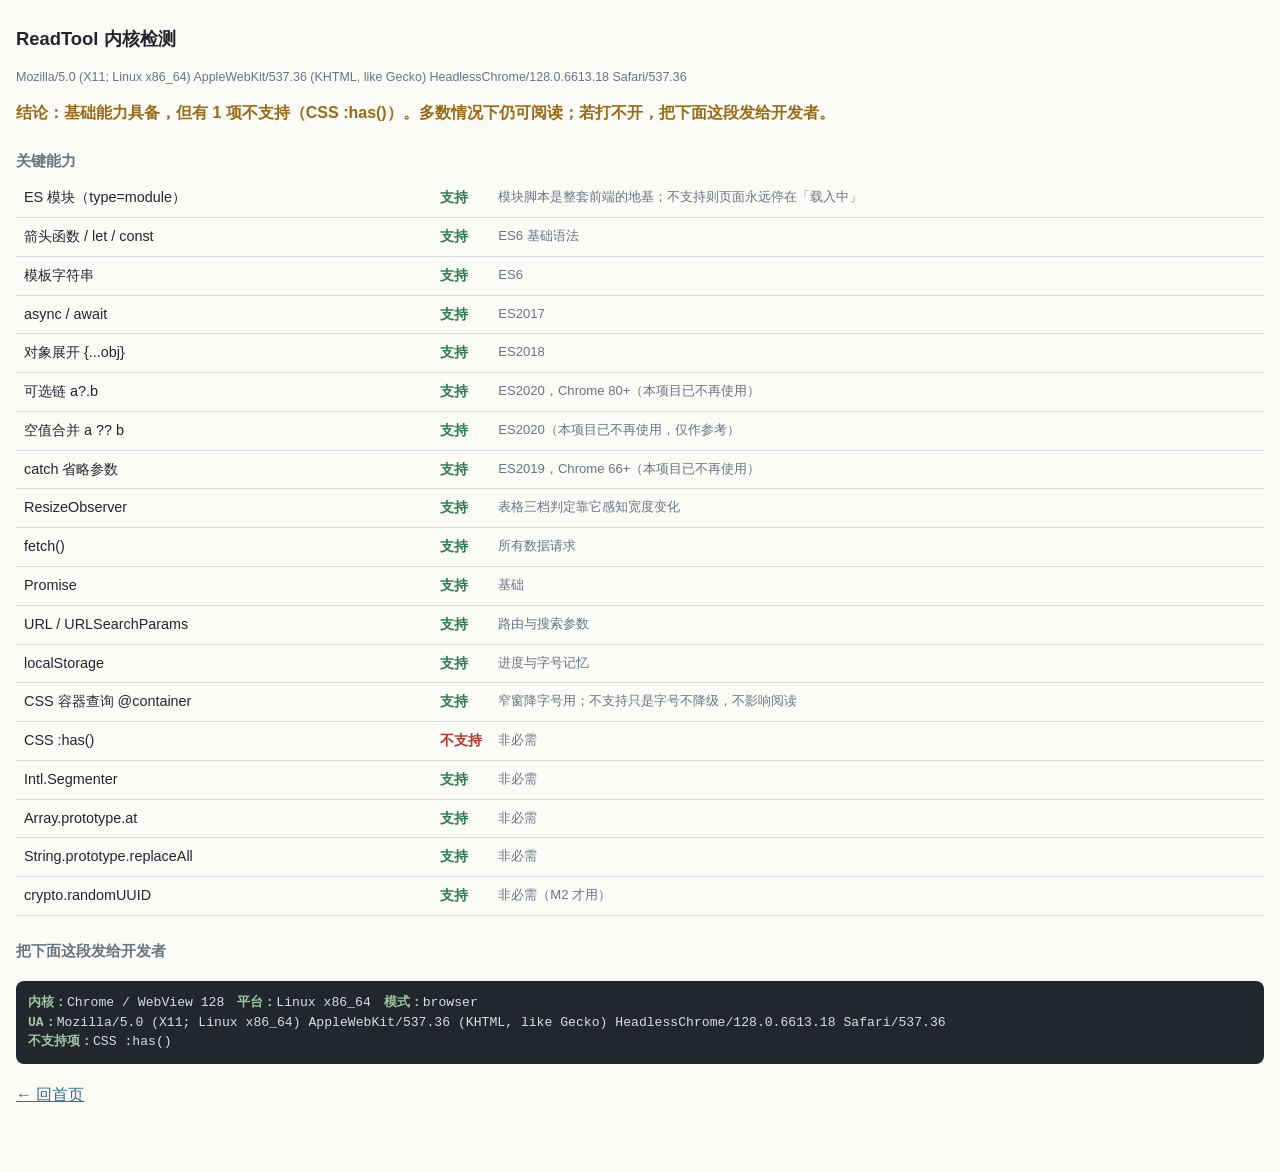
<file: web/compat.html>
<!doctype html>
<html lang="zh-CN">
<head>
<meta charset="utf-8">
<meta name="viewport" content="width=device-width, initial-scale=1">
<title>ReadTool 内核检测</title>
<style>
  :root { color-scheme: light dark; }
  body { margin: 0; padding: 16px 16px 48px; font: 16px/1.65 -apple-system, "Segoe UI", "Noto Sans CJK SC", sans-serif; background: #fbfbf8; color: #22262b; }
  @media (prefers-color-scheme: dark) { body { background: #14161a; color: #e6e8eb; } }
  h1 { font-size: 1.15rem; margin: 8px 0 4px; }
  h2 { font-size: 0.95rem; margin: 22px 0 6px; color: #6b7280; font-weight: 600; }
  table { width: 100%; border-collapse: collapse; font-size: 0.9rem; }
  th, td { text-align: left; padding: 7px 8px; border-bottom: 1px solid #d9dce0; vertical-align: top; }
  th { font-weight: 600; color: #6b7280; }
  td:nth-child(2) { white-space: nowrap; width: 1%; }
  td:nth-child(3) { width: 62%; }
  .ok { color: #2f7d4f; font-weight: 600; }
  .no { color: #b3392c; font-weight: 600; }
  .warn { color: #9a6a15; font-weight: 600; }
  .ua { font-size: 0.78rem; word-break: break-all; color: #6b7280; }
  .verdict { margin: 16px 0; padding: 14px 16px; border: 1px solid #d9dce0; border-left: 3px solid #4f8a6a; border-radius: 8px; background: #fff; }
  @media (prefers-color-scheme: dark) { .verdict { background: #1b1e23; border-color: #2a2f36; } }
  .copy { margin-top: 18px; padding: 12px; background: #23272d; color: #d8dde3; border-radius: 8px; font: 0.82rem/1.5 ui-monospace, Consolas, monospace; word-break: break-all; }
  .copy b { color: #9cc7a3; }
  a { color: #2f6f8f; }
</style>
</head>
<body>
<h1>ReadTool 内核检测</h1>
<p class="ua" id="ua">读取中…</p>
<div id="verdict"></div>
<h2>关键能力</h2>
<table id="rows"><tbody></tbody></table>
<h2>把下面这段发给开发者</h2>
<div class="copy" id="summary"></div>
<p style="margin-top:18px"><a href="/">← 回首页</a></p>

<script>
/* 这一页刻意用最老的语法写（ES5），因为它的用途就是排查「新语法跑不起来」。
   不使用 let/const、箭头函数、模板字符串、可选链、??。 */
(function () {
  var ua = navigator.userAgent || "";
  document.getElementById("ua").textContent = ua;

  function chromeVersion() {
    var m = ua.match(/Chrome\/(\d+)/);
    if (m) return parseInt(m[1], 10);
    var m2 = ua.match(/Firefox\/(\d+)/);
    if (m2) return -parseInt(m2[1], 10);   /* 负数表示 Firefox 版本 */
    return 0;
  }

  function probeSyntax(src) {
    try { new Function(src); return true; } catch (e) { return false; }
  }

  function probeCss(prop, value) {
    try {
      if (window.CSS && CSS.supports) return CSS.supports(prop, value);
      return false;
    } catch (e) { return false; }
  }

  var checks = [
    ["ES 模块（type=module）", "noModule" in HTMLScriptElement.prototype, "模块脚本是整套前端的地基；不支持则页面永远停在「载入中」"],
    ["箭头函数 / let / const", probeSyntax("var f = function(){return 1}; let a = 1; const b = 2;"), "ES6 基础语法"],
    ["模板字符串", probeSyntax("var a = `x${1}`;"), "ES6"],
    ["async / await", probeSyntax("async function f(){ await 1; }"), "ES2017"],
    ["对象展开 {...obj}", probeSyntax("var a = {x:1}; var b = Object.assign({}, a);"), "ES2018"],
    ["可选链 a?.b", probeSyntax("var a = {}; var b = a.b?.c;"), "ES2020，Chrome 80+（本项目已不再使用）"],
    ["空值合并 a ?? b", probeSyntax("var a = null; var b = a != null ? a : 1;"), "ES2020（本项目已不再使用，仅作参考）"],
    ["catch 省略参数", probeSyntax("try { throw 1 } catch { }"), "ES2019，Chrome 66+（本项目已不再使用）"],
    ["ResizeObserver", typeof window.ResizeObserver === "function", "表格三档判定靠它感知宽度变化"],
    ["fetch()", typeof window.fetch === "function", "所有数据请求"],
    ["Promise", typeof window.Promise === "function", "基础"],
    ["URL / URLSearchParams", typeof window.URL === "function" && typeof window.URLSearchParams === "function", "路由与搜索参数"],
    ["localStorage", (function () { try { localStorage.setItem("__t", "1"); localStorage.removeItem("__t"); return true; } catch (e) { return false; } })(), "进度与字号记忆"],
    ["CSS 容器查询 @container", probeCss("container-type", "inline-size"), "窄窗降字号用；不支持只是字号不降级，不影响阅读"],
    ["CSS :has()", probeCss("selector(:has(*))", "true") || probeCss("selector(:has(*))", ""), "非必需"],
    ["Intl.Segmenter", typeof Intl !== "undefined" && typeof Intl.Segmenter === "function", "非必需"],
    ["Array.prototype.at", typeof [].at === "function", "非必需"],
    ["String.prototype.replaceAll", typeof "".replaceAll === "function", "非必需"],
    ["crypto.randomUUID", !!(window.crypto && typeof crypto.randomUUID === "function"), "非必需（M2 才用）"]
  ];

  var tbody = document.querySelector("#rows tbody");
  var fails = [];
  for (var i = 0; i < checks.length; i++) {
    var name = checks[i][0], ok = !!checks[i][1], note = checks[i][2];
    if (!ok) fails.push(name);
    var tr = document.createElement("tr");
    var td1 = document.createElement("td");
    var td2 = document.createElement("td");
    var td3 = document.createElement("td");
    td1.textContent = name;
    td2.className = ok ? "ok" : "no";
    td2.textContent = ok ? "支持" : "不支持";
    td3.textContent = note;
    td3.style.color = "#6b7280";
    td3.style.fontSize = "0.82rem";
    tr.appendChild(td1); tr.appendChild(td2); tr.appendChild(td3);
    tbody.appendChild(tr);
  }

  var cv = chromeVersion();
  var core = "";
  if (cv > 0) core = "Chrome / WebView " + cv;
  else if (cv < 0) core = "Firefox " + (-cv);
  else core = "未知内核";

  var modules = "noModule" in HTMLScriptElement.prototype;
  var verdict = document.getElementById("verdict");
  var msg, cls;
  if (!modules) {
    msg = "结论：这个内核不支持 ES 模块（需要 Chrome/WebView 61+）。ReadTool 的页面脚本无法执行 —— 这就是「一直载入中」的原因。请升级 Android System WebView，或改用 Chrome / Firefox。";
    cls = "no";
  } else if (fails.length === 0) {
    msg = "结论：关键能力齐全，当前版本应该可以正常阅读。如果仍然卡在「载入中」，把下面这段发给开发者。";
    cls = "ok";
  } else {
    msg = "结论：基础能力具备，但有 " + fails.length + " 项不支持（" + fails.join("、") + "）。多数情况下仍可阅读；若打不开，把下面这段发给开发者。";
    cls = "warn";
  }
  verdict.innerHTML = '<p class="' + cls + '" style="margin:0">' + msg + "</p>";

  var platform = navigator.platform || "";
  var standalone = window.matchMedia && window.matchMedia("(display-mode: standalone)").matches ? "standalone" : "browser";
  var lines = [
    "<b>内核：</b>" + core + "　<b>平台：</b>" + platform + "　<b>模式：</b>" + standalone,
    "<b>UA：</b>" + ua,
    "<b>不支持项：</b>" + (fails.length ? fails.join("、") : "无")
  ];
  document.getElementById("summary").innerHTML = lines.join("<br>");
})();
</script>
</body>
</html>
</file>
